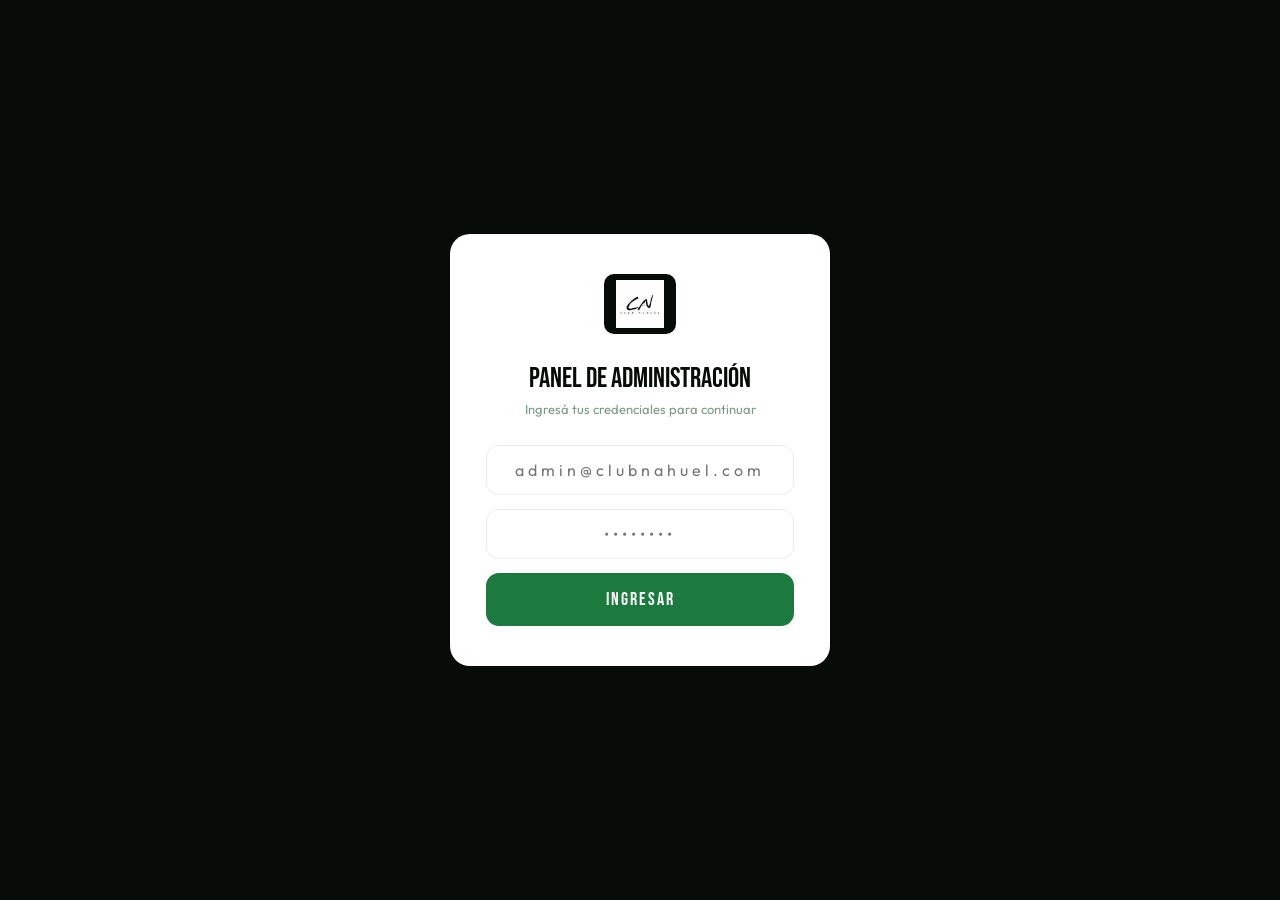
<file: admin.html>
<!DOCTYPE html>
<html lang="es">

<head>
  <meta charset="UTF-8" />
  <meta name="viewport" content="width=device-width, initial-scale=1" />
  <title>Admin · Club Nahuel</title>
  <link href="https://fonts.googleapis.com/css2?family=Bebas+Neue&family=Outfit:wght@400;500;600;700&display=swap"
    rel="stylesheet" />
  <link rel="stylesheet" href="admin.css" />
</head>
<body>
  <!-- ══ LOGIN ══════════════════════════════════════ -->
  <div id="login-screen">
    <div class="login-box">
      <img class="login-logo" src="Logo_Nahuel.png" alt="Club Nahuel" />
      <div class="login-title">Panel de Administración</div>
      <div class="login-sub">Ingresá tus credenciales para continuar</div>
      <input class="login-input" id="email-input" type="email" placeholder="admin@clubnahuel.com" />
      <input class="login-input" id="pwd-input" type="password" placeholder="••••••••"
        onkeydown="if(event.key==='Enter') doLogin()" />
      <button class="login-btn" onclick="doLogin()">INGRESAR</button>
      <div class="login-error" id="login-error">Credenciales incorrectas</div>
    </div>
  </div>

  <!-- ══ PANEL ═══════════════════════════════════════ -->
  <div id="admin-panel" style="display:none">
    <div class="admin-navbar">
      <div class="admin-navbar-left">
        <img class="admin-logo" src="Logo_Nahuel.png" alt="Club Nahuel" />
        <span class="admin-badge">Admin</span>
        <span class="live-dot" id="live-dot" title="Actualizando cada 30s"></span>
      </div>
      <button class="logout-btn" onclick="doLogout()">Cerrar sesión</button>
    </div>

    <div class="tabs">
      <button class="tab-btn active" onclick="switchTab('turnos')">📋 Turnos</button>
      <button class="tab-btn" onclick="switchTab('bloqueos')">🚫 Bloqueos</button>
      <button class="tab-btn" onclick="switchTab('exportar')">📤 Exportar</button>
    </div>

    <!-- TAB TURNOS -->
    <div id="tab-turnos" class="admin-content">
      <div class="stats-grid" id="stats-grid"></div>
      <div class="admin-header-row">
        <div class="section-title admin-title-flex">Reservas</div>
        <div class="view-toggle">
          <button class="view-btn active" id="btn-vista-lista" onclick="switchView('lista')">☰ Lista</button>
          <button class="view-btn" id="btn-vista-cal" onclick="switchView('calendario')">📅 Semana</button>
        </div>
      </div>
      <div class="filter-bar">
        <span class="filter-label">Filtrar:</span>
        <select class="filter-select" id="filter-sport">
          <option value="">Todos los deportes</option>
          <option value="padel">Pádel</option>
          <option value="futbol">Fútbol</option>
        </select>
        <select class="filter-select" id="filter-period">
          <option value="today">Hoy</option>
          <option value="week">Esta semana</option>
          <option value="all">Todos</option>
        </select>
        <input class="filter-input search-input" id="filter-search" type="text" placeholder="Buscar nombre..."/>
        <div class="filter-hour-group">
          <select class="filter-select" id="filter-hour-from">
            <option value="">Desde</option>
          </select>
          <select class="filter-select" id="filter-hour-to">
            <option value="">Hasta</option>
          </select>
        </div>
      </div>

      <!-- VISTA LISTA -->
      <div id="view-lista">
        <div id="turnos-count"></div>
        <div class="table-wrap">
          <div class="table-header cols-bookings">
            <span>Hora</span><span>Fecha</span><span>Deporte</span>
            <span>Cancha</span><span>Titular</span>
            <span class="hide-mobile">Teléfono</span><span></span>
          </div>
          <div id="turnos-body">
            <div class="loading">Cargando...</div>
          </div>
        </div>
      </div>

      <!-- VISTA CALENDARIO -->
     <div id="view-calendario" class="hidden">
        <div class="cal-nav">
          <button class="cal-nav-btn" onclick="moveCalendar(-1)">&#8592;</button>
          <span class="cal-week-label" id="cal-week-label"></span>
          <button class="cal-nav-btn" onclick="moveCalendar(1)">&#8594;</button>
          <button class="cal-today-btn" onclick="goCalendarToday()">Hoy</button>
        </div>
        <div class="cal-wrap">
          <div class="cal-grid" id="cal-grid"></div>
        </div>
      </div>
    </div>

    <!-- TAB BLOQUEOS -->
    <div id="tab-bloqueos" class="admin-content hidden">
      <div class="section-title">Bloquear horario</div>
      <div class="block-form">
        <div>
          <label>Deporte</label>
          <select id="bl-sport" onchange="updateCourtSelect()">
            <option value="padel">Pádel</option>
            <option value="futbol">Fútbol</option>
          </select>
        </div>
        <div><label>Cancha</label><select id="bl-court"></select></div>
        <div><label>Fecha</label><input type="date" id="bl-date" /></div>
        <div><label>Horario</label><select id="bl-time"></select></div>
        <button class="btn-orange flex-1" onclick="addBlock()">BLOQUEAR</button>
      </div>
      <div class="section-title">Horarios bloqueados</div>
      <div class="table-wrap">
        <div class="table-header cols-bloqueos">
          <span>Hora</span><span>Fecha</span><span>Deporte</span><span>Cancha</span><span></span>
        </div>
        <div id="bloqueos-body">
          <div class="loading">Cargando...</div>
        </div>
      </div>
    </div>

    <!-- TAB EXPORTAR -->
    <div id="tab-exportar" class="admin-content hidden">
      <div class="section-title">Exportar reservas</div>
      <div class="export-card">
        <div class="export-card-title">Exportar como CSV</div>
        <div class="export-card-sub">Descargá todas las reservas en formato CSV. Podés abrirlo con Excel o Google
          Sheets.</div>
        <div class="flex-row-gap">
          <button class="btn-orange flex-1" onclick="exportCSV('all')">EXPORTAR TODAS</button>
          <button class="export-btn flex-1 whitespace-nowrap" onclick="exportCSV('today')">SOLO HOY</button>
        </div>
      </div>
      <div class="export-card mt-20">
        <div class="export-card-title">Zona peligrosa</div>
        <div class="export-card-sub">Borrá todas las reservas pasadas para limpiar el historial.</div>
        <button class="btn-danger" onclick="clearPast()">Eliminar reservas pasadas</button>
      </div>
    </div>

  </div><!-- fin admin-panel -->

  <!-- ══ MODAL EDITAR ════════════════════════════════ -->
  <div id="edit-modal" class="modal-overlay hidden" onclick="closeModal(event)">
    <div class="modal-box">
      <div class="modal-title">Editar reserva</div>
      <div class="modal-field">
        <label class="modal-label">Nombre</label>
        <input class="modal-input" id="edit-name" />
      </div>
      <div class="modal-field">
        <label class="modal-label">Teléfono</label>
        <input class="modal-input" id="edit-phone" type="tel" />
      </div>
      <div class="modal-field">
        <label class="modal-label">Horario</label>
        <select class="modal-input" id="edit-time"></select>
      </div>
      <div class="modal-btns">
        <button class="modal-cancel"
          onclick="document.getElementById('edit-modal').style.display='none'">Cancelar</button>
        <button class="modal-save" onclick="saveEdit()">GUARDAR</button>
      </div>
    </div>
  </div>

  <div id="admin-toast" class="toast"></div>
  <script src="admin.js"></script>
</body>

</html>
</file>
<file: admin.css>
:root {
    --black: #080C09;
    --green: #1C7A3E;
    --gbright: #2DB560;
    --glight: #EBF7EF;
    --gtext: #145A2D;
    --white: #FFFFFF;
    --offwhite: #F4F8F5;
    --gray: #E8EEE9;
    --muted: #7A9B82;
    --text: #141E16;
    --blue: #1A5C8A;
    --bluelight: #EAF2F8;
    --red: #C0392B;
    --redlight: #FDECEA;
    --redborder: #E8B0A8;
    --orange: #D97706;
    --orangelight: #FEF3C7;
}

* {
    box-sizing: border-box;
    margin: 0;
    padding: 0;
}

body {
    font-family: 'Outfit', sans-serif;
    background: var(--offwhite);
    color: var(--text);
    min-height: 100vh;
}

/* ── LOGIN ─────────────────────────────────────── */
#login-screen {
    min-height: 100vh;
    display: flex;
    align-items: center;
    justify-content: center;
    background: var(--black);
}

.login-box {
    background: var(--white);
    border-radius: 20px;
    padding: 40px 36px;
    width: 100%;
    max-width: 380px;
    text-align: center;
}

.login-logo {
    height: 60px;
    background: var(--black);
    border-radius: 10px;
    padding: 6px 12px;
    margin-bottom: 24px;
}

.login-title {
    font-family: 'Bebas Neue', sans-serif;
    font-size: 28px;
    color: var(--black);
    margin-bottom: 6px;
}

.login-sub {
    font-size: 13px;
    color: var(--muted);
    margin-bottom: 28px;
}

.login-input {
    width: 100%;
    padding: 14px 16px;
    border-radius: 12px;
    border: 1.5px solid var(--gray);
    font-size: 16px;
    font-family: 'Outfit', sans-serif;
    outline: none;
    margin-bottom: 14px;
    transition: border-color .15s;
    text-align: center;
    letter-spacing: 4px;
}

.login-input:focus {
    border-color: var(--green);
}

.login-btn {
    width: 100%;
    padding: 16px;
    border-radius: 13px;
    border: none;
    background: var(--green);
    color: #fff;
    font-family: 'Bebas Neue', sans-serif;
    font-size: 18px;
    letter-spacing: 2px;
    cursor: pointer;
    transition: background .15s;
}

.login-btn:hover {
    background: var(--gtext);
}

.login-error {
    font-size: 13px;
    color: var(--red);
    margin-top: 12px;
    display: none;
}

/* ── PANEL ─────────────────────────────────────── */
#admin-panel {
    display: none;
}

.admin-navbar {
    background: var(--black);
    padding: 14px 24px;
    display: flex;
    align-items: center;
    justify-content: space-between;
    position: sticky;
    top: 0;
    z-index: 100;
}

.admin-navbar-left {
    display: flex;
    align-items: center;
    gap: 14px;
}

.admin-logo {
    height: 44px;
    background: var(--white);
    border-radius: 8px;
    padding: 4px 8px;
}

.admin-badge {
    background: var(--green);
    color: #fff;
    font-size: 11px;
    font-weight: 700;
    letter-spacing: 1px;
    text-transform: uppercase;
    padding: 4px 10px;
    border-radius: 6px;
}

.logout-btn {
    background: rgba(255, 255, 255, 0.08);
    border: 1px solid rgba(255, 255, 255, 0.15);
    border-radius: 8px;
    padding: 8px 14px;
    color: rgba(255, 255, 255, 0.6);
    font-size: 13px;
    cursor: pointer;
    font-family: 'Outfit', sans-serif;
    transition: all .15s;
}

.logout-btn:hover {
    background: rgba(255, 255, 255, 0.14);
    color: #fff;
}

/* ── TABS ──────────────────────────────────────── */
.tabs {
    background: var(--white);
    border-bottom: 1.5px solid var(--gray);
    display: flex;
    padding: 0 24px;
}

.tab-btn {
    padding: 16px 20px;
    border: none;
    background: none;
    font-family: 'Outfit', sans-serif;
    font-size: 14px;
    font-weight: 600;
    color: var(--muted);
    cursor: pointer;
    border-bottom: 3px solid transparent;
    transition: all .15s;
    margin-bottom: -1.5px;
}

.tab-btn.active {
    color: var(--green);
    border-bottom-color: var(--green);
}

.tab-btn:hover:not(.active) {
    color: var(--text);
}

/* ── CONTENT ───────────────────────────────────── */
.admin-content {
    padding: 28px 24px;
    max-width: 1100px;
    margin: 0 auto;
}

/* ── STATS ─────────────────────────────────────── */
.stats-grid {
    display: grid;
    grid-template-columns: repeat(auto-fit, minmax(160px, 1fr));
    gap: 14px;
    margin-bottom: 28px;
}

.stat-card {
    background: var(--white);
    border: 1.5px solid var(--gray);
    border-radius: 16px;
    padding: 20px;
}

.stat-label {
    font-size: 11px;
    font-weight: 700;
    color: var(--muted);
    text-transform: uppercase;
    letter-spacing: 1px;
    margin-bottom: 8px;
}

.stat-value {
    font-family: 'Bebas Neue', sans-serif;
    font-size: 36px;
    color: var(--black);
    line-height: 1;
}

.stat-sub {
    font-size: 12px;
    color: var(--muted);
    margin-top: 4px;
}

/* ── FILTERS ───────────────────────────────────── */
.filter-bar {
    display: flex;
    gap: 10px;
    flex-wrap: wrap;
    margin-bottom: 20px;
    align-items: center;
}

.filter-select,
.filter-input {
    padding: 10px 14px;
    border-radius: 10px;
    border: 1.5px solid var(--gray);
    background: var(--white);
    font-family: 'Outfit', sans-serif;
    font-size: 14px;
    color: var(--text);
    outline: none;
    cursor: pointer;
}

.filter-select:focus,
.filter-input:focus {
    border-color: var(--green);
}

.filter-label {
    font-size: 13px;
    color: var(--muted);
    font-weight: 500;
}

/* ── TABLE ─────────────────────────────────────── */
.table-wrap {
    background: var(--white);
    border: 1.5px solid var(--gray);
    border-radius: 16px;
    overflow: hidden;
}

.table-header {
    display: grid;
    background: var(--offwhite);
    border-bottom: 1.5px solid var(--gray);
    padding: 12px 20px;
    font-size: 11px;
    font-weight: 700;
    color: var(--muted);
    text-transform: uppercase;
    letter-spacing: 1px;
}

.table-row {
    display: grid;
    padding: 16px 20px;
    border-bottom: 1px solid var(--gray);
    align-items: center;
    transition: background .1s;
}

.table-row:last-child {
    border-bottom: none;
}

.table-row:hover {
    background: var(--offwhite);
}

.cols-bookings {
    grid-template-columns: 80px 110px 90px 1fr 1fr 100px 90px;
}

.pill {
    display: inline-block;
    font-size: 11px;
    font-weight: 700;
    letter-spacing: .5px;
    text-transform: uppercase;
    padding: 3px 10px;
    border-radius: 20px;
}

.pill-padel {
    background: var(--glight);
    color: var(--gtext);
}

.pill-futbol {
    background: var(--bluelight);
    color: var(--blue);
}

/* ── ICON BUTTONS ──────────────────────────────── */
.icon-btn {
    width: 32px;
    height: 32px;
    border-radius: 8px;
    border: 1.5px solid var(--gray);
    background: transparent;
    display: inline-flex;
    align-items: center;
    justify-content: center;
    cursor: pointer;
    font-size: 14px;
    transition: all .15s;
}

.icon-btn.delete {
    background: var(--redlight);
    border-color: var(--redborder);
    color: var(--red);
}

.icon-btn.delete:hover {
    background: var(--red);
    border-color: var(--red);
    color: #fff;
}

.icon-btn.edit {
    background: var(--glight);
    border-color: var(--green);
    color: var(--green);
}

.icon-btn.edit:hover {
    background: var(--green);
    color: #fff;
}

.empty-table {
    padding: 48px;
    text-align: center;
    color: var(--muted);
    font-size: 14px;
}

.empty-table span {
    display: block;
    font-size: 36px;
    margin-bottom: 12px;
}

.loading {
    text-align: center;
    padding: 32px;
    color: var(--muted);
    font-size: 14px;
}

/* ── SECTION TITLE ─────────────────────────────── */
.section-title {
    font-family: 'Bebas Neue', sans-serif;
    font-size: 20px;
    color: var(--black);
    margin-bottom: 16px;
    display: flex;
    align-items: center;
    gap: 12px;
}

.section-title::after {
    content: '';
    flex: 1;
    height: 1px;
    background: var(--gray);
}

/* ── BLOCK FORM ────────────────────────────────── */
.block-form {
    background: var(--white);
    border: 1.5px solid var(--gray);
    border-radius: 16px;
    padding: 24px;
    display: grid;
    grid-template-columns: 1fr 1fr 1fr 1fr auto;
    gap: 12px;
    align-items: end;
    margin-bottom: 24px;
}

.block-form label {
    font-size: 11px;
    font-weight: 700;
    color: var(--muted);
    text-transform: uppercase;
    letter-spacing: .8px;
    margin-bottom: 8px;
    display: block;
}

.block-form select,
.block-form input {
    width: 100%;
    padding: 12px 14px;
    border-radius: 10px;
    border: 1.5px solid var(--gray);
    background: var(--white);
    font-family: 'Outfit', sans-serif;
    font-size: 14px;
    color: var(--text);
    outline: none;
}

.block-form select:focus,
.block-form input:focus {
    border-color: var(--orange);
}

/* ── BUTTONS ───────────────────────────────────── */
.btn-orange {
    padding: 13px 20px;
    border-radius: 10px;
    border: none;
    background: var(--orange);
    color: #fff;
    font-family: 'Bebas Neue', sans-serif;
    font-size: 16px;
    letter-spacing: 1.5px;
    cursor: pointer;
    white-space: nowrap;
    transition: background .15s;
}

.btn-orange:hover {
    background: #B45309;
}

.export-btn {
    padding: 10px 18px;
    border-radius: 10px;
    border: 1.5px solid var(--green);
    background: transparent;
    color: var(--green);
    font-family: 'Bebas Neue', sans-serif;
    font-size: 15px;
    letter-spacing: 1.5px;
    cursor: pointer;
    transition: all .15s;
}

.export-btn:hover {
    background: var(--glight);
}

.btn-danger {
    padding: 12px 20px;
    border-radius: 10px;
    border: 1.5px solid var(--red);
    background: var(--redlight);
    color: var(--red);
    font-family: 'Outfit', sans-serif;
    font-size: 14px;
    font-weight: 700;
    cursor: pointer;
    transition: all .15s;
}

.btn-danger:hover {
    background: var(--red);
    color: #fff;
}

/* ── EXPORT CARDS ──────────────────────────────── */
.export-card {
    background: var(--white);
    border: 1.5px solid var(--gray);
    border-radius: 16px;
    padding: 28px;
    max-width: 500px;
}

.export-card-title {
    font-size: 15px;
    font-weight: 600;
    margin-bottom: 6px;
}

.export-card-sub {
    font-size: 13px;
    color: var(--muted);
    margin-bottom: 20px;
    line-height: 1.6;
}

/* ── MODAL ─────────────────────────────────────── */
.modal-overlay {
    position: fixed;
    inset: 0;
    background: rgba(0, 0, 0, 0.45);
    display: flex;
    align-items: center;
    justify-content: center;
    z-index: 999;
}

.modal-box {
    background: var(--white);
    border-radius: 18px;
    padding: 28px;
    width: 100%;
    max-width: 400px;
    box-shadow: 0 20px 60px rgba(0, 0, 0, 0.2);
}

.modal-title {
    font-family: 'Bebas Neue', sans-serif;
    font-size: 24px;
    color: var(--black);
    margin-bottom: 22px;
}

.modal-field {
    margin-bottom: 16px;
}

.modal-label {
    font-size: 11px;
    font-weight: 700;
    color: var(--muted);
    text-transform: uppercase;
    letter-spacing: .8px;
    display: block;
    margin-bottom: 7px;
}

.modal-input {
    width: 100%;
    padding: 12px 14px;
    border-radius: 10px;
    border: 1.5px solid var(--gray);
    background: var(--white);
    font-family: 'Outfit', sans-serif;
    font-size: 15px;
    outline: none;
    transition: border-color .15s;
}

.modal-input:focus {
    border-color: var(--green);
}

.modal-btns {
    display: flex;
    gap: 10px;
    margin-top: 22px;
}

.modal-save {
    flex: 2;
    padding: 13px;
    border-radius: 10px;
    border: none;
    background: var(--green);
    color: #fff;
    font-family: 'Bebas Neue', sans-serif;
    font-size: 17px;
    letter-spacing: 1.5px;
    cursor: pointer;
    transition: background .15s;
}

.modal-save:hover {
    background: var(--gtext);
}

.modal-cancel {
    flex: 1;
    padding: 13px;
    border-radius: 10px;
    border: 1.5px solid var(--gray);
    background: transparent;
    color: var(--muted);
    font-family: 'Bebas Neue', sans-serif;
    font-size: 17px;
    cursor: pointer;
    transition: all .15s;
}

.modal-cancel:hover {
    border-color: var(--text);
    color: var(--text);
}

/* ── VIEW TOGGLE ────────────────────────────────── */
.view-toggle {
  display: flex;
  gap: 3px;
  background: var(--gray);
  padding: 4px;
  border-radius: 10px;
}

.view-btn {
  padding: 7px 16px;
  border-radius: 7px;
  border: none;
  background: transparent;
  font-family: 'Outfit', sans-serif;
  font-size: 13px;
  font-weight: 600;
  color: var(--muted);
  cursor: pointer;
  transition: all .15s;
  white-space: nowrap;
}

.view-btn.active {
  background: var(--white);
  color: var(--text);
  box-shadow: 0 1px 4px rgba(0,0,0,.1);
}

/* ── CALENDAR NAV ────────────────────────────────── */
.cal-nav {
  display: flex;
  align-items: center;
  gap: 10px;
  margin-bottom: 14px;
  flex-wrap: wrap;
}

.cal-nav-btn {
  width: 36px;
  height: 36px;
  border-radius: 8px;
  border: 1.5px solid var(--gray);
  background: var(--white);
  font-size: 16px;
  cursor: pointer;
  display: flex;
  align-items: center;
  justify-content: center;
  transition: all .15s;
  flex-shrink: 0;
}

.cal-nav-btn:hover {
  border-color: var(--green);
  color: var(--green);
}

.cal-week-label {
  font-weight: 600;
  font-size: 14px;
  color: var(--text);
}

.cal-today-btn {
  padding: 7px 14px;
  border-radius: 8px;
  border: 1.5px solid var(--gray);
  background: var(--white);
  font-family: 'Outfit', sans-serif;
  font-size: 13px;
  font-weight: 600;
  color: var(--muted);
  cursor: pointer;
  transition: all .15s;
  margin-left: auto;
}

.cal-today-btn:hover {
  border-color: var(--green);
  color: var(--green);
}

/* ── CALENDAR GRID ────────────────────────────────── */
.cal-wrap {
  background: var(--white);
  border: 1.5px solid var(--gray);
  border-radius: 16px;
  overflow: auto;
  -webkit-overflow-scrolling: touch;
  /* Ocupa el espacio restante del viewport */
  height: calc(100vh - 420px);
  min-height: 300px;
}

.cal-grid {
  display: grid;
  /* columnas se setean dinámicamente desde JS; sin min-width fijo */
  grid-template-columns: 52px repeat(7, 1fr);
  min-width: 600px;
}

.cal-corner {
  border-bottom: 1.5px solid var(--gray);
  border-right: 1px solid var(--gray);
  background: var(--offwhite);
  position: sticky;
  top: 0;
  left: 0;
  z-index: 3;
}

.cal-day-header {
  padding: 8px 4px;
  text-align: center;
  border-bottom: 1.5px solid var(--gray);
  border-right: 1px solid var(--gray);
  background: var(--offwhite);
  position: sticky;
  top: 0;
  z-index: 2;
}

.cal-day-header:last-child { border-right: none; }
.cal-today-header { background: var(--glight); }

.cal-day-name {
  display: block;
  font-size: 10px;
  font-weight: 700;
  color: var(--muted);
  text-transform: uppercase;
  letter-spacing: 1px;
  margin-bottom: 4px;
}

.cal-day-num {
  font-family: 'Bebas Neue', sans-serif;
  font-size: 20px;
  color: var(--text);
  line-height: 1;
}

.cal-today-num {
  display: inline-flex;
  align-items: center;
  justify-content: center;
  background: var(--green);
  color: #fff;
  width: 30px;
  height: 30px;
  border-radius: 50%;
}

.cal-time-label {
  padding: 2px 6px 0;
  font-size: 10px;
  font-weight: 600;
  color: var(--muted);
  text-align: right;
  border-bottom: 1px solid var(--gray);
  border-right: 1px solid var(--gray);
  display: flex;
  align-items: flex-start;
  justify-content: flex-end;
  background: var(--offwhite);
  position: sticky;
  left: 0;
  z-index: 1;
}

.cal-cell {
  min-height: 38px;
  padding: 2px 3px;
  border-bottom: 1px solid var(--gray);
  border-right: 1px solid var(--gray);
}

.cal-cell:last-child { border-right: none; }
.cal-past { background: #fafafa; }

.cal-card {
  border-radius: 5px;
  padding: 4px 7px;
  margin-bottom: 2px;
  cursor: pointer;
  transition: opacity .15s, transform .1s;
  overflow: hidden;
}

.cal-card:hover {
  opacity: .82;
  transform: translateY(-1px);
}

.cal-card-padel {
  background: var(--glight);
  border-left: 3px solid var(--green);
}

.cal-card-futbol {
  background: var(--bluelight);
  border-left: 3px solid var(--blue);
}

.cal-card-court {
  display: block;
  font-size: 9px;
  font-weight: 700;
  text-transform: uppercase;
  letter-spacing: .5px;
  color: var(--muted);
  margin-bottom: 1px;
}

.cal-card-name {
  display: block;
  font-size: 12px;
  font-weight: 600;
  color: var(--text);
  white-space: nowrap;
  overflow: hidden;
  text-overflow: ellipsis;
}

#turnos-count {
  font-size: 13px;
  color: var(--muted);
  margin-bottom: 10px;
  font-weight: 500;
}

/* ── RESPONSIVE ────────────────────────────────── */
@media (max-width: 768px) {
  .table-header.cols-bookings { display: none; }

  .table-row.cols-bookings {
    display: flex;
    flex-wrap: wrap;
    align-items: center;
    gap: 8px;
    padding: 14px 16px;
    border-bottom: 1.5px solid var(--gray);
  }

  /* Hora — grande a la izquierda */
  .table-row.cols-bookings > span:nth-child(1) {
    font-family: 'Bebas Neue', sans-serif;
    font-size: 22px; color: var(--black);
    min-width: 60px;
  }

  /* Fecha */
  .table-row.cols-bookings > span:nth-child(2) {
    font-size: 12px; color: var(--muted);
  }

  /* Pill deporte */
  .table-row.cols-bookings > span:nth-child(3) { 
    
  }

  /* Cancha */
  .table-row.cols-bookings > span:nth-child(4) {
    font-size: 12px; color: var(--muted);
    width: 100%;
  }

  /* Titular — destacado */
  .table-row.cols-bookings > span:nth-child(5) {
    font-size: 15px; font-weight: 700; color: var(--black);
    flex: 1;
  }

  /* Botones */
  .table-row.cols-bookings > span:last-child {
    display: flex; gap: 8px; margin-left: auto;
  }

  .hide-mobile { display: none; }
  .icon-btn { width: 36px; height: 36px; font-size: 15px; }

  .block-form { grid-template-columns: 1fr 1fr; gap: 10px; }
  .block-form button { grid-column: 1 / -1; }
  .admin-content { padding: 16px 12px; }
  .tabs { padding: 0 10px; overflow-x: auto; }
  .tab-btn { padding: 12px 10px; font-size: 12px; white-space: nowrap; }
  .stats-grid { grid-template-columns: 1fr 1fr; }
  .modal-box { margin: 16px; padding: 22px 18px; max-width: 100%; }
  .export-card { max-width: 100%; }
  .view-toggle { margin-left: 0; }

  /* Calendario mobile: 3 días, sin scroll horizontal */
  .cal-wrap { overflow: hidden; border-radius: 12px; }
  .cal-grid { min-width: unset !important; } /* JS setea las columnas */
  .cal-cell { min-height: 46px; padding: 2px; }
  .cal-card { padding: 3px 5px; }
  .cal-card-name { font-size: 11px; }
  .cal-card-court { font-size: 8px; }
  .cal-day-num { font-size: 17px; }
  .cal-time-label { font-size: 10px; padding: 3px 4px 0; }
  .cal-nav { gap: 6px; }
  .cal-week-label { font-size: 13px; }

  /* Filter bar mobile: los filtros de hora en fila aparte */
  .filter-bar { gap: 8px; }
  .filter-bar .filter-select,
  .filter-bar .filter-input { font-size: 13px; padding: 9px 10px; }
  .filter-hour-group { width: 100%; display: flex; gap: 8px; }
  .filter-hour-group .filter-select { flex: 1; }
}
/* ── UTILITIES ADMIN ── */
.hidden { display: none; }
.flex-row-gap { display: flex; gap: 10px; flex-wrap: wrap; }
.flex-1 { flex: 1; }
.whitespace-nowrap { white-space: nowrap; }
.mt-20 { margin-top: 20px; }
.admin-header-row { display: flex; align-items: center; margin-bottom: 16px; gap: 12px; flex-wrap: wrap; }
.admin-title-flex { margin-bottom: 0; flex: 1; min-width: 120px; }
.search-input { min-width: 180px; }
.cols-bloqueos { grid-template-columns: 80px 120px 1fr 1fr 60px; }

/* ── LIVE DOT ────────────────────────────────────── */
.live-dot {
  width: 8px;
  height: 8px;
  border-radius: 50%;
  background: var(--gbright);
  margin-left: 4px;
  flex-shrink: 0;
  transition: transform .2s, background .2s;
}
.live-dot.pulse {
  animation: livePulse .8s ease;
}
@keyframes livePulse {
  0%   { transform: scale(1);   background: var(--gbright); }
  50%  { transform: scale(1.8); background: #fff; }
  100% { transform: scale(1);   background: var(--gbright); }
}

/* ── TOAST ADMIN ─────────────────────────────────── */
.toast {
  position: fixed;
  bottom: 28px;
  left: 50%;
  transform: translateX(-50%) translateY(80px);
  background: var(--black);
  color: #fff;
  padding: 14px 24px;
  border-radius: 14px;
  font-size: 14px;
  font-weight: 600;
  z-index: 9999;
  transition: transform .28s cubic-bezier(.34,1.3,.64,1), opacity .28s ease;
  opacity: 0;
  pointer-events: none;
  max-width: calc(100vw - 40px);
  text-align: center;
  box-shadow: 0 8px 32px rgba(0,0,0,.25);
}
.toast.show          { transform: translateX(-50%) translateY(0); opacity: 1; }
.toast.toast-error   { background: var(--red); }
.toast.toast-success { background: var(--green); }
.toast.toast-info    { background: var(--blue); }
</file>
